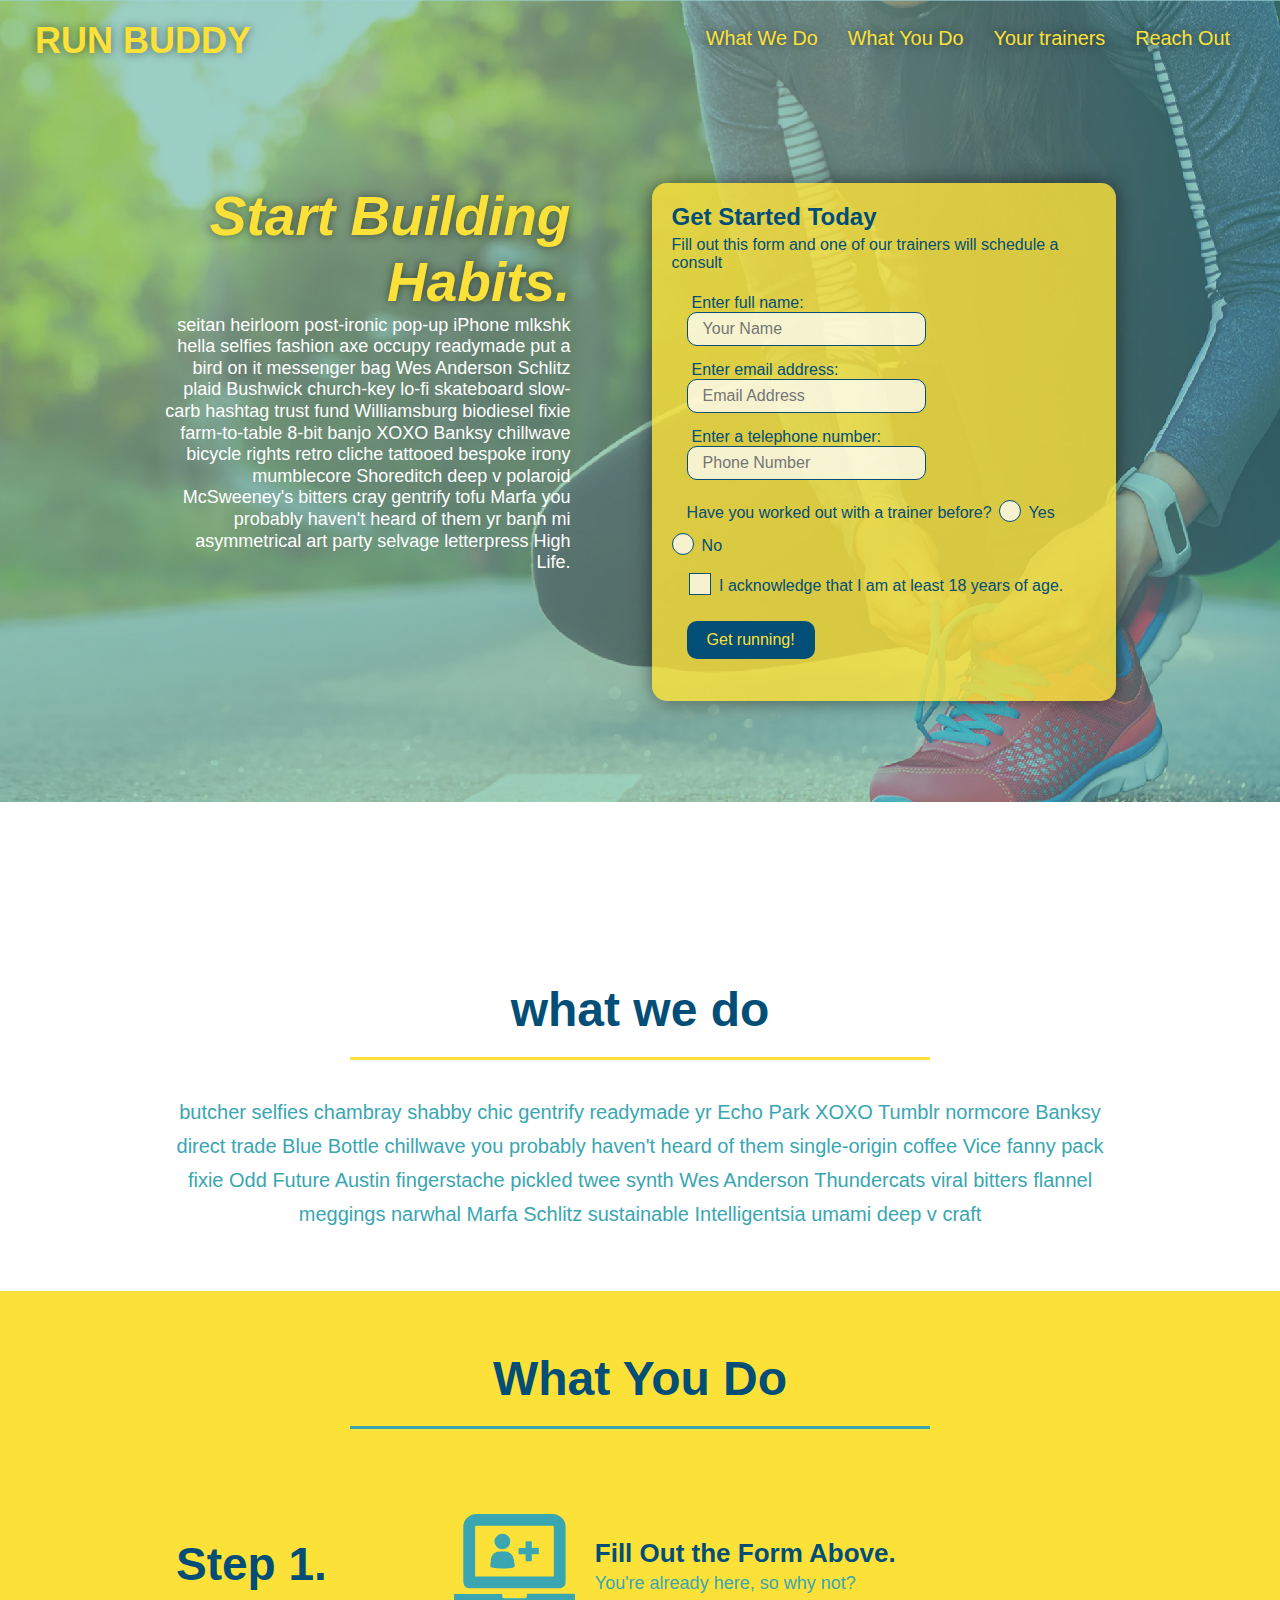
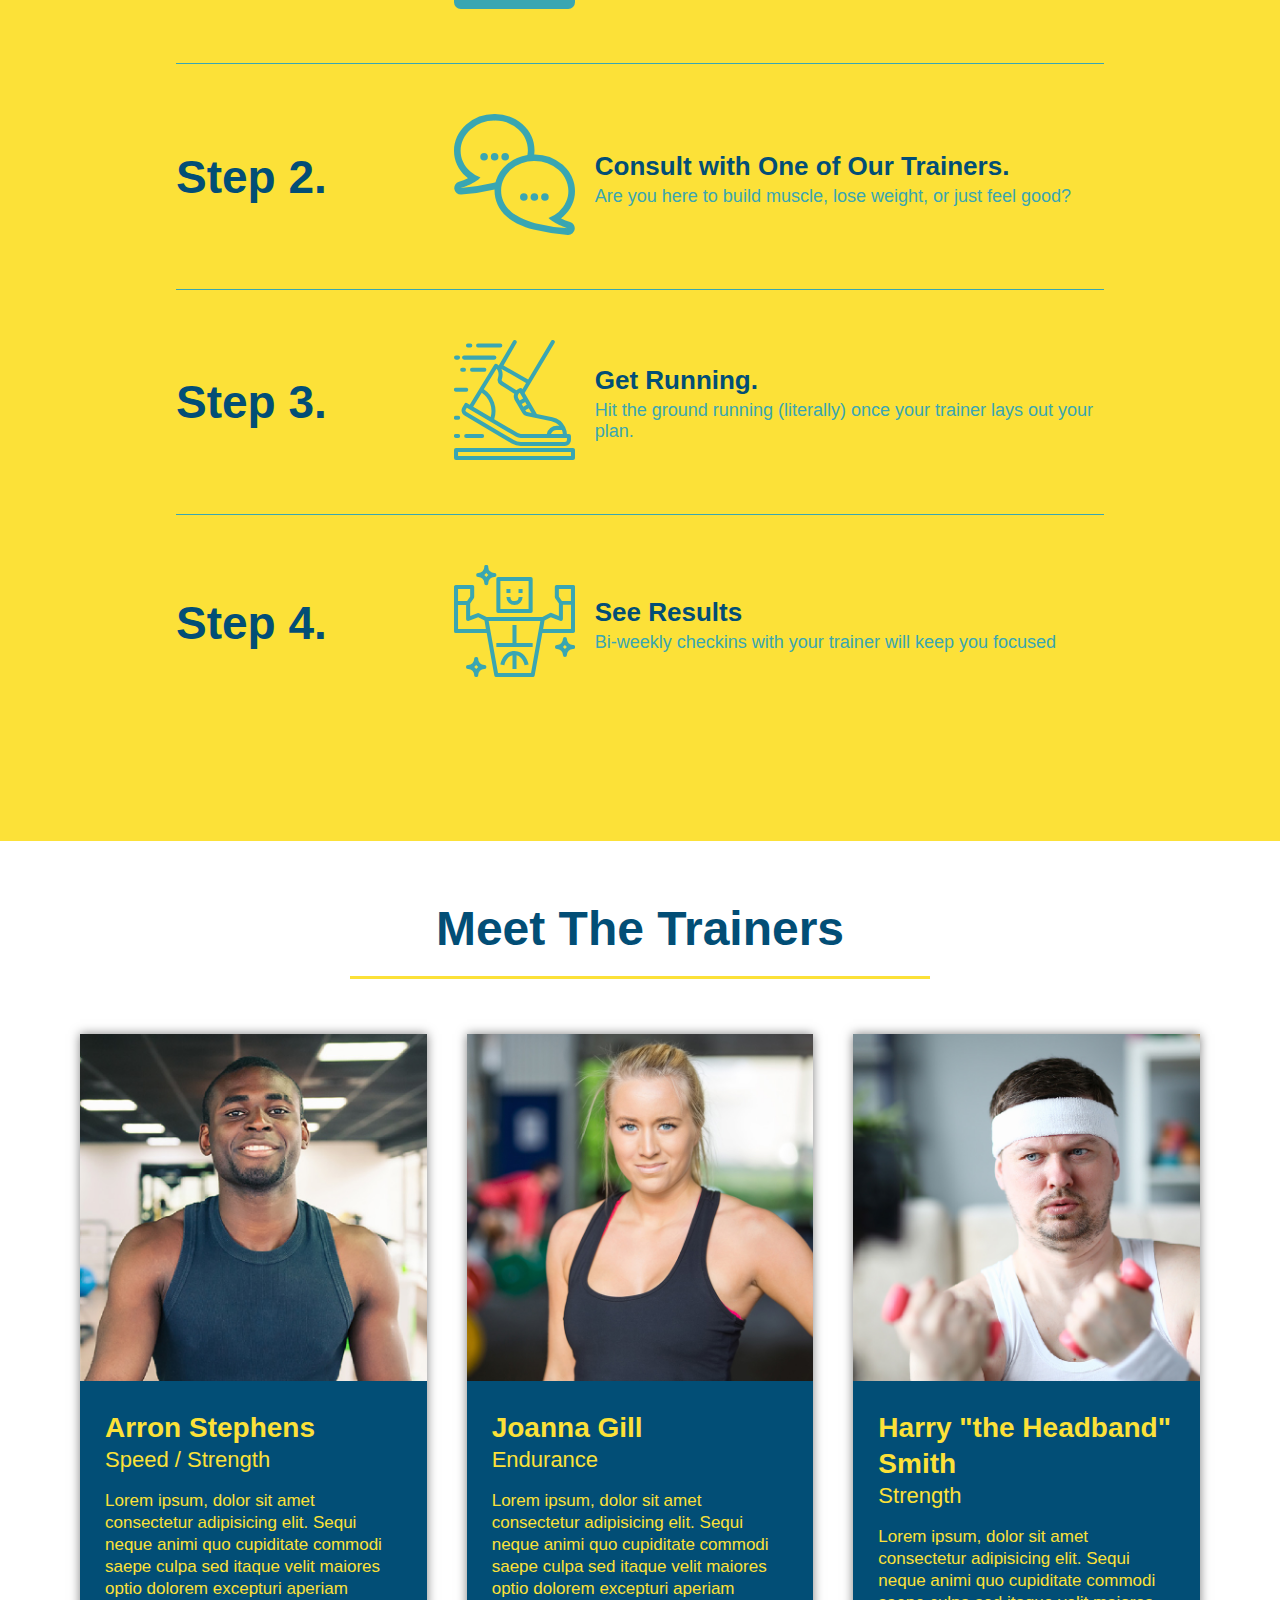
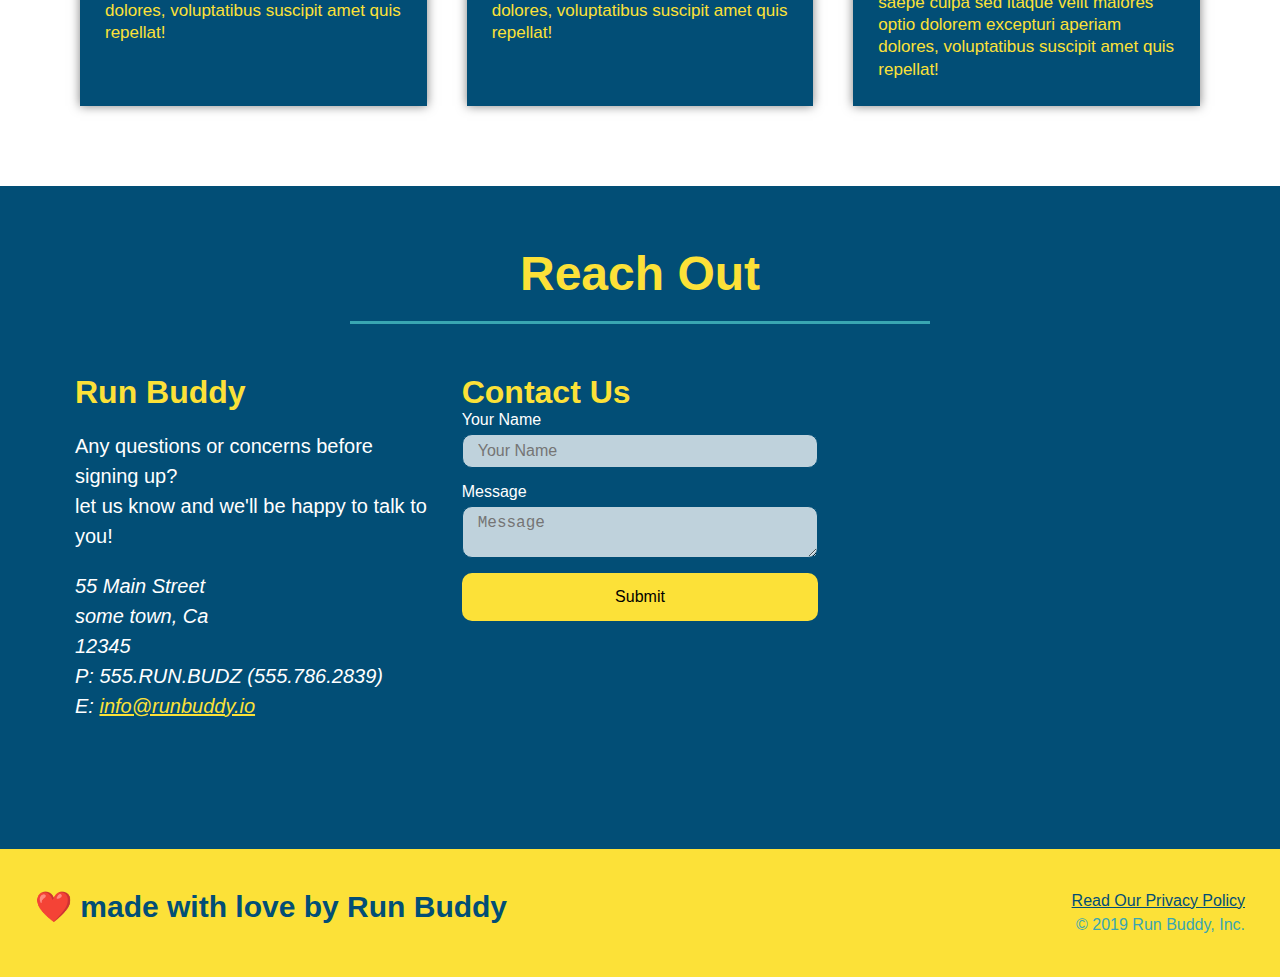
<file: index.html>
<!DOCTYPE html>
<html lang="en">
    <head> 
        <link rel="stylesheet" href="assets/css/style.css" />
        <meta charset="UTF-8" />
        <meta name="viewports" content="width=device-width, initial-scale=1.0" />
        <title>Run Buddy</title>
    </head>
    <body>
        <!-- navigation -->
        <header>
            <h1>
                <a href="index.html">RUN BUDDY</a>
            </h1>
            <nav>
                <!-- Unordered list element -->
                <ul>
                    <!-- List item element-->
                    <li>
                        <!-- Anchor element-->
                        <a href="#what-we-do">What We Do</a>
                    </li>
                    <li>
                        <a href="#what-you-do">What You Do</a>
                    </li>
                    <li>
                        <a href="#your-trainers">Your trainers</a>
                    </li>
                    <li>
                        <a href="#reach-out">Reach Out</a>
                    </li>
                </ul>
            </nav>
        </header>
        <section class="hero">
            <div class="hero-cta">
                <h2>Start Building Habits.</h2>
                <p>
                    seitan heirloom post-ironic pop-up iPhone mlkshk hella selfies fashion axe occupy readymade put a bird on it messenger bag Wes Anderson Schlitz plaid Bushwick church-key lo-fi skateboard slow-carb hashtag trust fund Williamsburg biodiesel fixie farm-to-table 8-bit banjo XOXO Banksy chillwave bicycle rights retro cliche tattooed bespoke irony mumblecore Shoreditch deep v polaroid McSweeney's bitters cray gentrify tofu Marfa you probably haven't heard of them yr banh mi asymmetrical art party selvage letterpress High Life.
                </p>
            </div>
            <div class="hero-form">
                <h3>Get Started Today</h3>
                <p>Fill out this form and one of our trainers will schedule a consult</p>
                <!-- Add form element -->
                <form class="form">
                    <label for="name">Enter full name:</label><br/>
                    <input type="text" placeholder="Your Name" name="name" id="name" /><br/>
                    <label for="email">Enter email address:</label><br/>
                    <input type="email" placeholder="Email Address" name="email" id="email" /><br/>
                    <label for="phone">Enter a telephone number:</label><br/>
                    <input type="tel" placeholder="Phone Number" name="phone" id="phone"/><br/>
                    <p>
                        Have you worked out with a trainer before?
                        <span class="radio-wrapper">
                            <input type="radio" name="trainer-confirm" id="trainer-yes" />
                            <label for="trainer-yes">Yes</label>
                        </span> 
                        <span class="radio-wrapper">
                            <input type="radio" name="trainer-confirm" id="trainer-no" />
                            <label for="trainer-no">No</label>
                        </span>
                    </p>
                    <p>
                        <span class="checkbox-wrapper">
                            <input type="checkbox" name="age-confirm" id="checkbox" />
                            <label for="checkbox" >
                                I acknowledge that I am at least 18 years of age.
                            </label>
                        </span>
                    </p>
                    <button type="submit">
                        Get running!
                    </button>
                </form>
            </div>
        </section>

        <!-- hero/jumbotron -->
        <section>
        </section>

        <!-- "what we do" section-->
        <section id="what-we-do" class="intro">
            <div class="flex-row" >
                <h2 class="section-title primary-border">
                    what we do
                </h2>
            </div>
            <div class="flex-row">
                <p>
                    butcher selfies chambray shabby chic gentrify readymade yr Echo Park XOXO Tumblr normcore Banksy direct trade Blue Bottle chillwave you probably haven't heard of them single-origin coffee Vice fanny pack fixie Odd Future Austin fingerstache pickled twee synth Wes Anderson Thundercats viral bitters flannel meggings narwhal Marfa Schlitz sustainable Intelligentsia umami deep v craft
                </p>
            </div>
        </section>
        <!-- "what you do" section-->
        <section id="what-you-do" class="steps">
            <div class="flex-row">
                <h2 class="section-title secondary-border">
                    What You Do
                </h2>
            </div>
            <div class="step">
                <h3>Step 1.</h3>
                <div class="step-info">
                    <div class="step-img">
                        <img src="./assets/images/01-04-svgs/step-1.svg" alt="">
                    </div>
                    <div class="step-text">
                        <h4>Fill Out the Form Above.</h4>
                        <p>You're already here, so why not?</p>
                    </div>
                </div>
            </div>
            <div class="step">
                <h3>Step 2.</h3>
                <div class="step-info">
                    <div class="step-img">
                        <img src="./assets/images/01-04-svgs/step-2.svg" alt="">
                    </div>
                    <div class="step-text">
                        <h4>Consult with One of Our Trainers.</h4>
                        <p>Are you here to build muscle, lose weight, or just feel good?</p>
                    </div>
                </div>
            </div>
            <div class="step">
                <h3>Step 3.</h3>
                <div class="step-info">
                    <div class="step-img">
                        <img src="assets/images/01-04-svgs/step-3.svg" alt="">
                    </div>
                    <div class="step-text">
                        <h4>Get Running.</h4>
                        <p>Hit the ground running (literally) once your trainer lays out your plan.</p>
                    </div>
                </div>
            </div>
            <div class="step">
                <h3>Step 4.</h3>
                <div class="step-info">
                    <div class="step-img">
                        <img src="assets/images/01-04-svgs/step-4.svg">
                    </div>
                    <div class="step-text">
                        <h4>See Results</h4>
                        <p>Bi-weekly checkins with your trainer will keep you focused</p>
                    </div>
                </div>
            </div>
        </section>

        <!-- "meet the trainer" section-->
        <section id="your-trainers">
            <div class="flex-row">
                <h2 class="section-title primary-border">
                    Meet The Trainers
                </h2>
            </div>
            <div class="trainers">
                <article class="trainer">
                    <img src="./assets/images/01-05-trainers/trainer-1.jpg" alt="Arron Stephens in his workout clothes, ready to pump iron"/>
                    <div class="trainer-bio">
                        <h3 class="trainer-name">Arron Stephens</h3>
                        <h4 class="trainer-role">Speed / Strength</h4>
                        <p>
                            Lorem ipsum, dolor sit amet consectetur adipisicing elit. Sequi neque animi quo cupiditate commodi saepe culpa sed
                            itaque velit maiores optio dolorem excepturi aperiam dolores, voluptatibus suscipit amet quis repellat!
                        </p>
                    </div>
                </article>
                <!-- second trainer bio-->
                <article class="trainer">
                    <img src="./assets/images/01-05-trainers/trainer-2.jpg" alt="Joanna  Gill cooling off after a workout">
                    <div class="trainer-bio">
                        <h3 class="trainer-name">Joanna Gill</h3>
                        <h4 class="trainer-role">Endurance</h4>
                        <p>
                            Lorem ipsum, dolor sit amet consectetur adipisicing elit. Sequi neque animi quo cupiditate commodi saepe culpa sed
                            itaque velit maiores optio dolorem excepturi aperiam dolores, voluptatibus suscipit amet quis repellat!
                        </p>    
                    </div>
                </article>
                <article class="trainer">
                    <img src="./assets/images/01-05-trainers/trainer-3.jpg" alt="Harry Smith wearing a headband and lifting commically small pink weights">
                    <div class="trainer-bio">
                        <h3 class="trainer-name">Harry "the Headband" Smith</h3>
                        <h4 class="trainer-role">Strength</h4>
                        <p>
                            Lorem ipsum, dolor sit amet consectetur adipisicing elit. Sequi neque animi quo cupiditate commodi saepe culpa sed
                            itaque velit maiores optio dolorem excepturi aperiam dolores, voluptatibus suscipit amet quis repellat!
                        </p>
                    </div>
                </article>
            </div>
        </section>

        <!-- "reach out" section-->
        <section id="reach-out" class="contact">
            <div class="flex-row">
                <h2 class="section-title secondary-border">
                    Reach Out
                </h2>
            </div>
            <div class="contact-info">
                <div>
                    <h3>Run Buddy</h3>
                    <p>
                        Any questions or concerns before signing up?
                        <br/>
                        let us know and we'll be happy to talk to you!
                    </p>

                    <address>
                        55 Main Street <br/>
                        some town, Ca <br/>
                        12345 <br/>
                        P: 555.RUN.BUDZ (555.786.2839)<br/>
                        E: <a href="mailto:info@runbuddy.io">info@runbuddy.io</a>
                    </address>
                </div>

                <div class="contact-form">
                    <h3>Contact Us</h3>
                    <form>
                        <label for="contact-name">Your Name</label>
                        <input type="text" id="contact-name" placeholder="Your Name" />
                        
                        <label for="contact-message">Message</label>
                        <textarea id="contact-message" placeholder="Message"></textarea>
    
                        <button type="submit">Submit</button>
                    </form>
                </div>

                <iframe src="https://www.google.com/maps/embed?pb=!1m18!1m12!1m3!1d3147.1079747227936!2d-120.42364418397035!3d37.92790791110593!2m3!1f0!2f0!3f0!3m2!1i1024!2i768!4f13.1!3m3!1m2!1s0x8090c49129b6ac57%3A0xb56c7eb95a2cd8bd!2sMain%20St%2C%20California%2095327!5e0!3m2!1sen!2sus!4v1616426329495!5m2!1sen!2sus" 
                width="400" 
                height="400" 
                style="border:0;"
                allowfullscreen="" 
                loading="lazy">
                </iframe>

            </div>
        </section>

        <!-- footer -->
        <footer>
            <h2>❤️ made with love by Run Buddy</h2>
            <div>
                <a href="privacy-policy.html">Read Our Privacy Policy</a><br />
                &copy; 2019 Run Buddy, Inc.
              </div>
        </footer>
    </body>
</html>
</file>
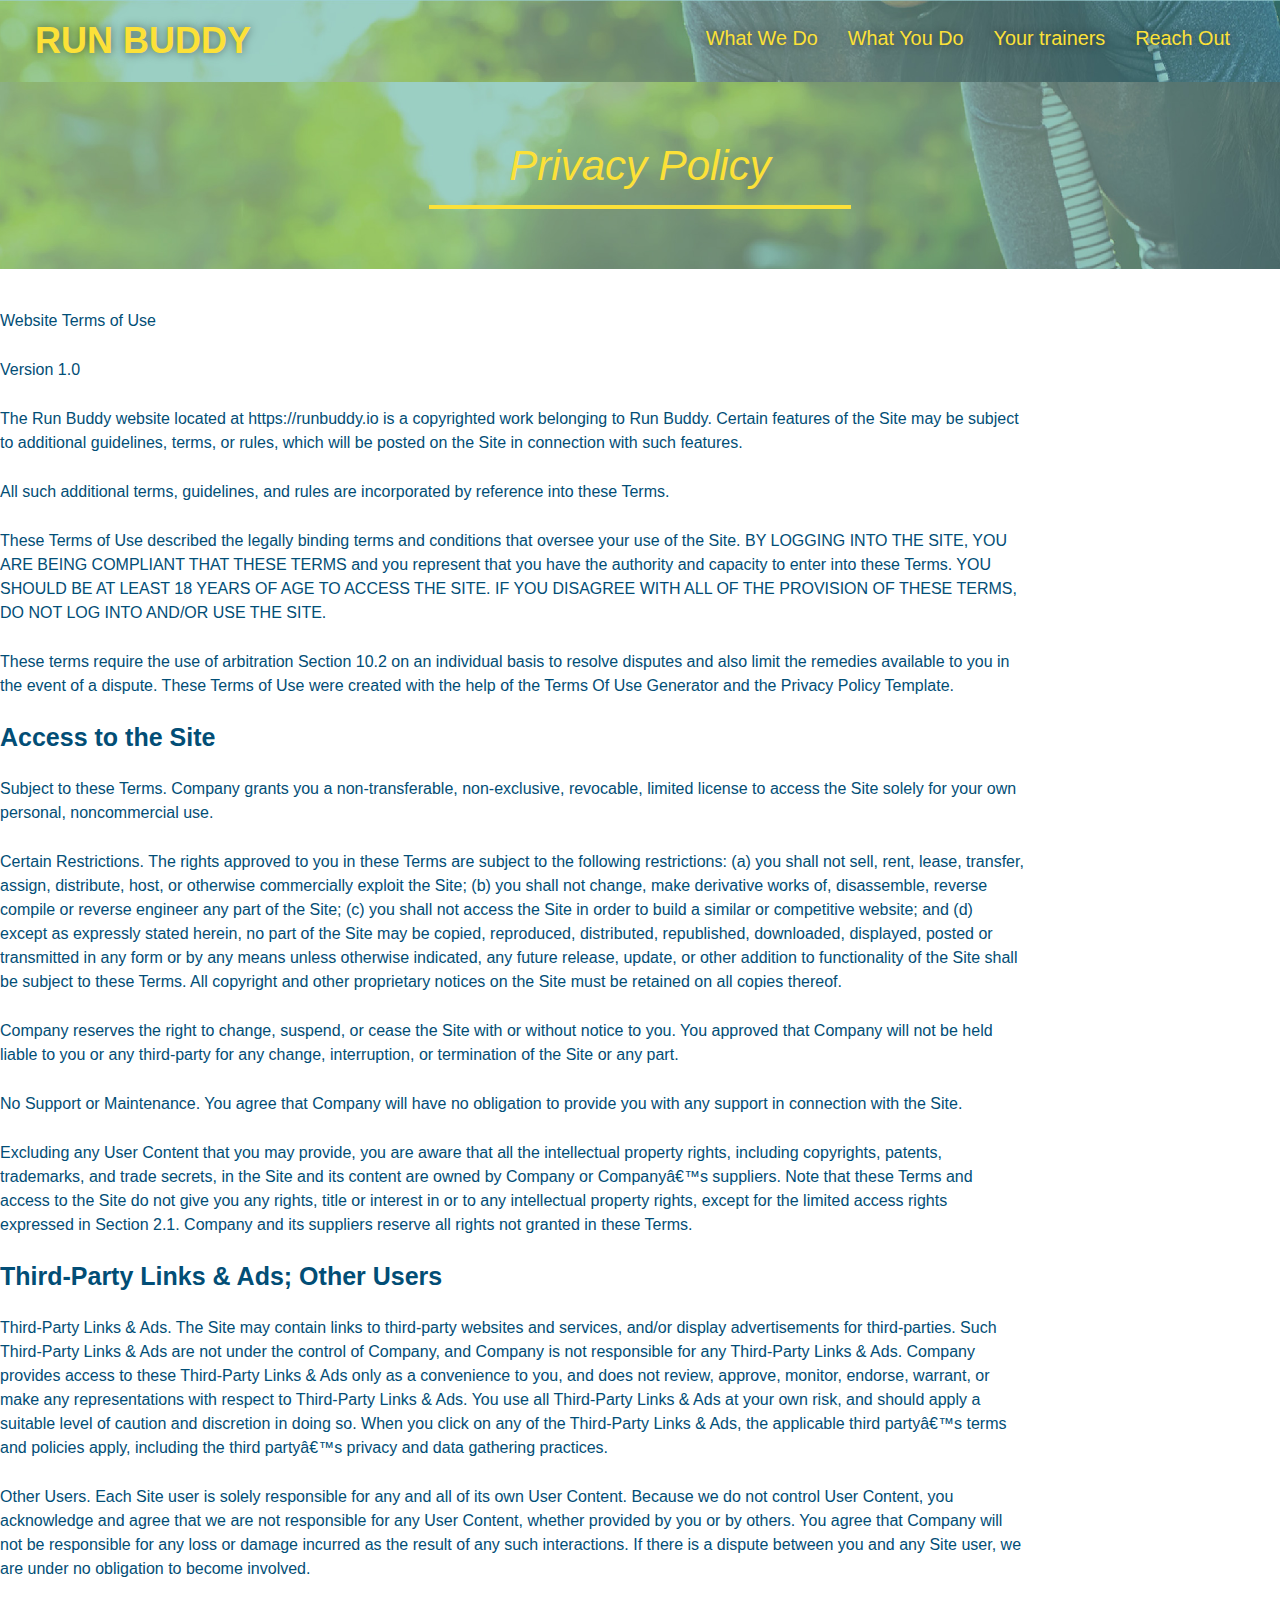
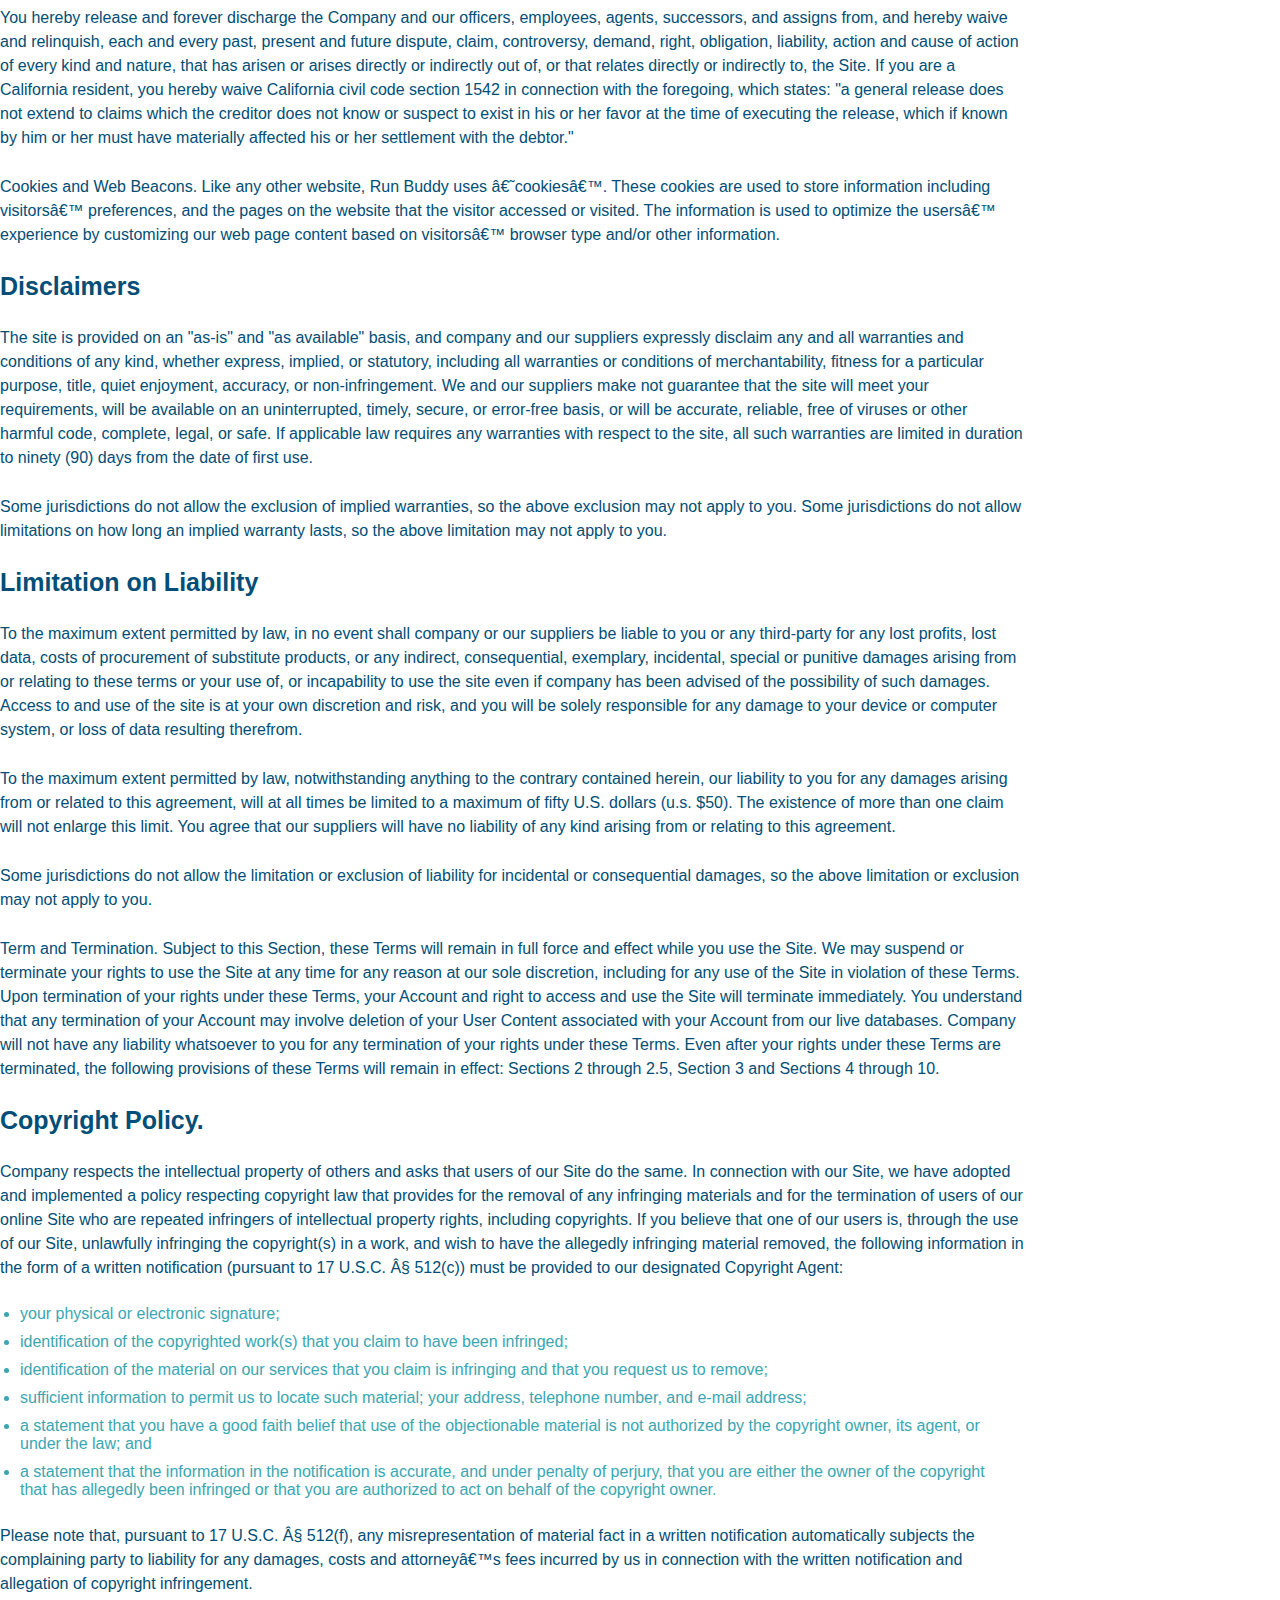
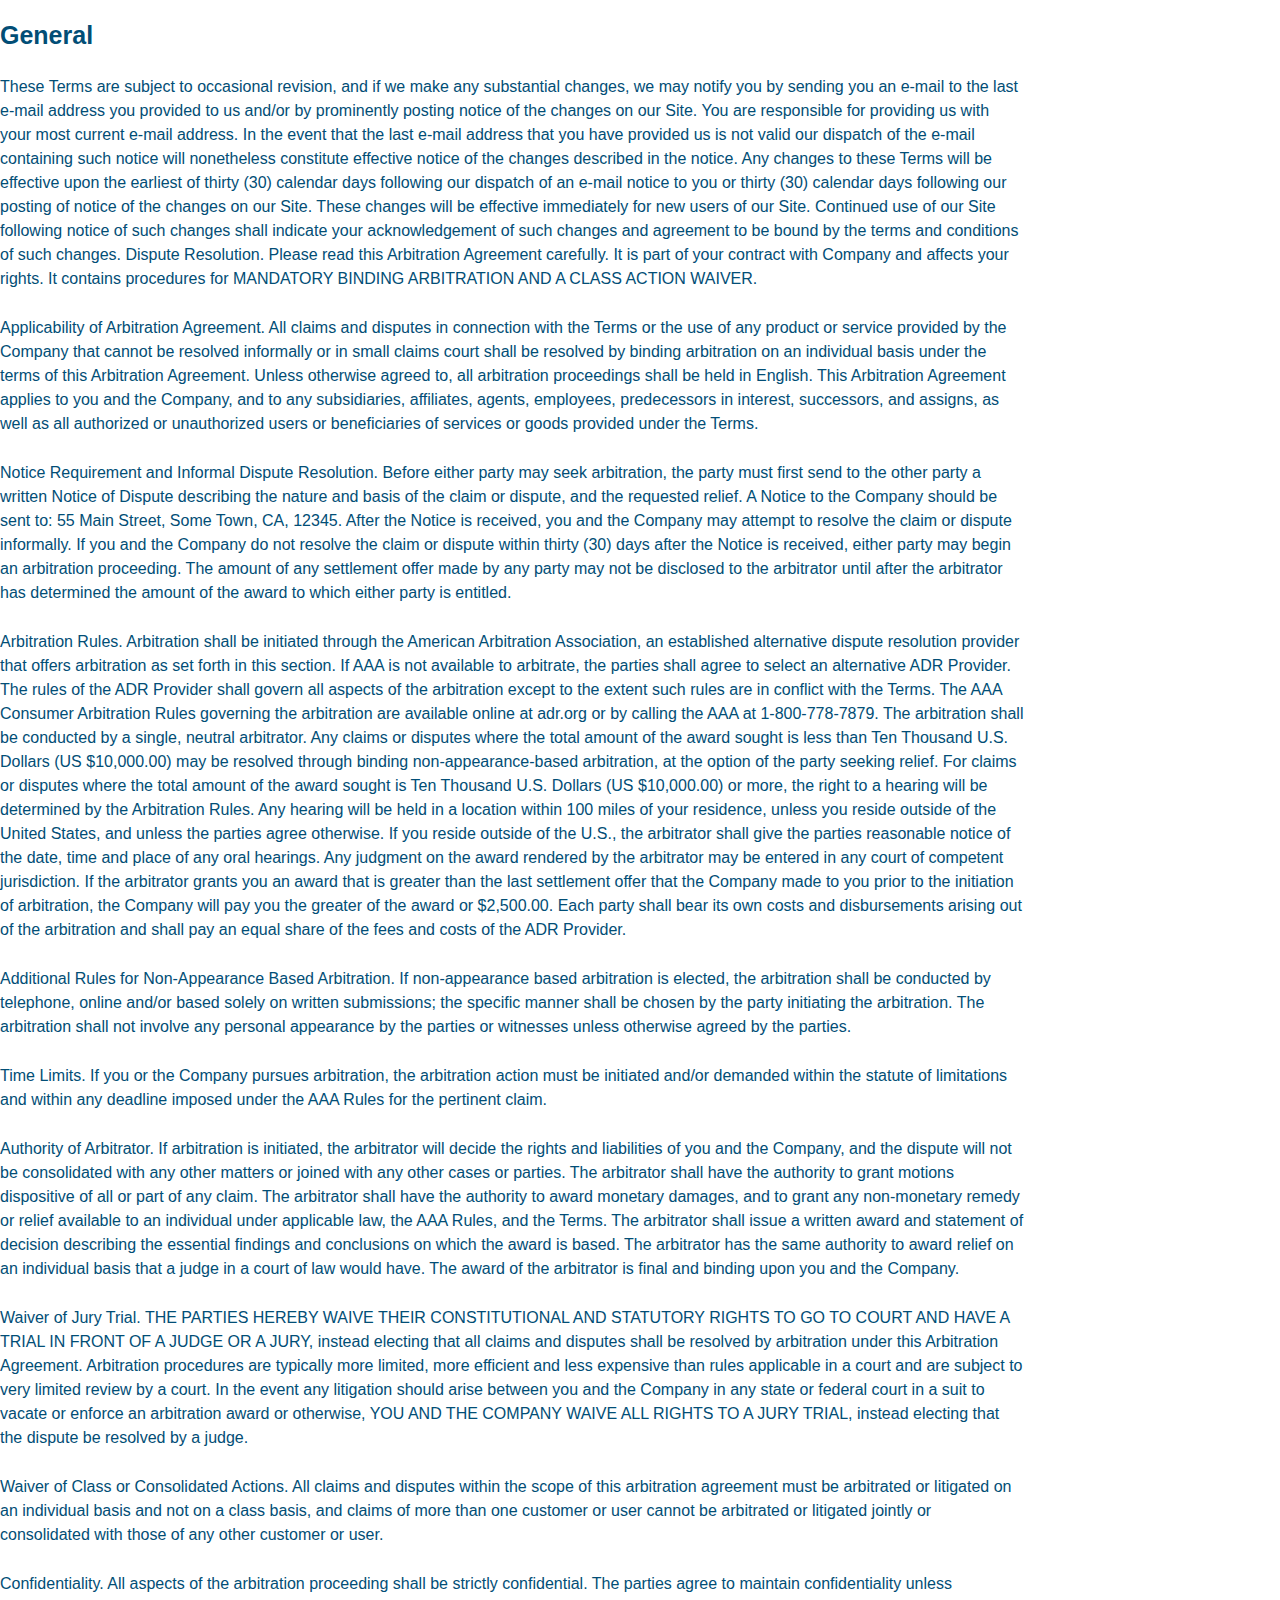
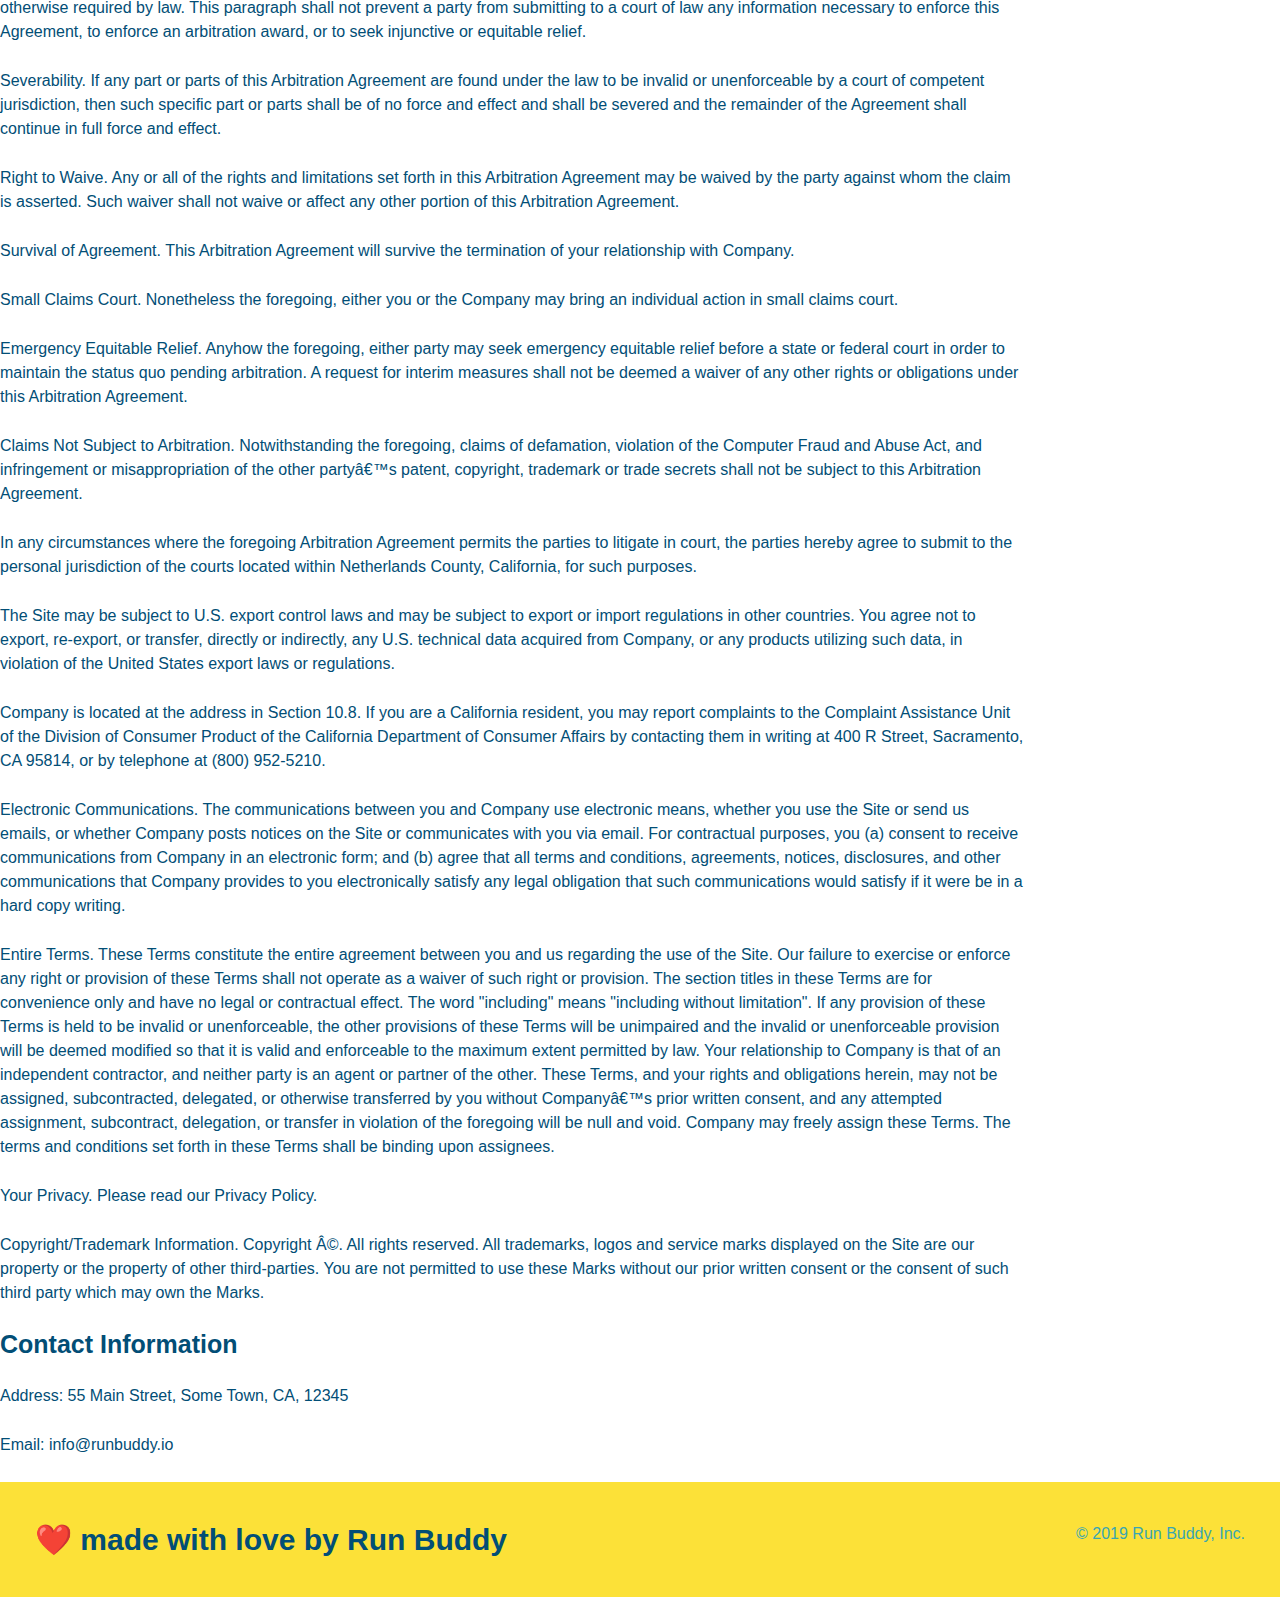
<file: privacy-policy.html>
<!DOCTYPE html>
<html lang="en">
    <head>
      <link rel="stylesheet" href="assets/css/style.css" />
      <link rel="stylesheet" href="assets/css/secondary-style.css"/>
      <meta charset="UTF-8"/>
      <meta name="viewports" content="width=device-width, initial-scale=1.0" />
      <title>Privacy Policy - Run Buddy</title>     
    </head>
    <body>
        <header>
            <h1>
                <a href="index.html">RUN BUDDY</a>
            </h1>
            <nav>
                <!-- Unordered list element -->
                <ul>
                    <!-- List item element-->
                    <li>
                        <!-- Anchor element-->
                        <a href="./index.html#what-we-do">What We Do</a>
                    </li>
                    <li>
                        <a href="./index.html#what-you-do">What You Do</a>
                    </li>
                    <li>
                        <a href="./index.html#your-trainers">Your trainers</a>
                    </li>
                    <li>
                        <a href="./index.html#reach-out">Reach Out</a>
                    </li>
                </ul>
            </nav>
        </header>
        <section class="hero">
            <h2 class="page-title">
                Privacy Policy
            </h2>            
        </section>
        <article class="secondary-content">
            <p>
                Website Terms of Use
              </p>
        
              <p>
                Version 1.0
              </p>
        
              <p>
                The Run Buddy website located at https://runbuddy.io is a copyrighted work belonging to Run Buddy. Certain
                features of the Site may be subject to additional guidelines, terms, or rules, which will be posted on the Site
                in connection with such features.
              </p>
        
              <p>
                All such additional terms, guidelines, and rules are incorporated by reference into these Terms.
              </p>
        
              <p>
                These Terms of Use described the legally binding terms and conditions that oversee your use of the Site. BY
                LOGGING INTO THE SITE, YOU ARE BEING COMPLIANT THAT THESE TERMS and you represent that you have the authority
                and capacity to enter into these Terms. YOU SHOULD BE AT LEAST 18 YEARS OF AGE TO ACCESS THE SITE. IF YOU
                DISAGREE WITH ALL OF THE PROVISION OF THESE TERMS, DO NOT LOG INTO AND/OR USE THE SITE.
              </p>
        
              <p>
                These terms require the use of arbitration Section 10.2 on an individual basis to resolve disputes and also
                limit the remedies available to you in the event of a dispute. These Terms of Use were created with the help of
                the Terms Of Use Generator and the Privacy Policy Template.
              </p>
        
              <h3>
                Access to the Site
              </h3>
        
              <p>
                Subject to these Terms. Company grants you a non-transferable, non-exclusive, revocable, limited license to
                access the Site solely for your own personal, noncommercial use.
              </p>
        
              <p>
                Certain Restrictions. The rights approved to you in these Terms are subject to the following restrictions: (a)
                you shall not sell, rent, lease, transfer, assign, distribute, host, or otherwise commercially exploit the Site;
                (b) you shall not change, make derivative works of, disassemble, reverse compile or reverse engineer any part of
                the Site; (c) you shall not access the Site in order to build a similar or competitive website; and (d) except
                as expressly stated herein, no part of the Site may be copied, reproduced, distributed, republished, downloaded,
                displayed, posted or transmitted in any form or by any means unless otherwise indicated, any future release,
                update, or other addition to functionality of the Site shall be subject to these Terms. All copyright and other
                proprietary notices on the Site must be retained on all copies thereof.
              </p>
        
              <p>
                Company reserves the right to change, suspend, or cease the Site with or without notice to you. You approved
                that Company will not be held liable to you or any third-party for any change, interruption, or termination of
                the Site or any part.
              </p>
        
              <p>
                No Support or Maintenance. You agree that Company will have no obligation to provide you with any support in
                connection with the Site.
              </p>
        
              <p>
                Excluding any User Content that you may provide, you are aware that all the intellectual property rights,
                including copyrights, patents, trademarks, and trade secrets, in the Site and its content are owned by Company
                or Companyâ€™s suppliers. Note that these Terms and access to the Site do not give you any rights, title or
                interest in or to any intellectual property rights, except for the limited access rights expressed in Section
                2.1. Company and its suppliers reserve all rights not granted in these Terms.
              </p>
        
              <h3>
                Third-Party Links & Ads; Other Users
              </h3>
        
              <p>
                Third-Party Links & Ads. The Site may contain links to third-party websites and services, and/or display
                advertisements for third-parties. Such Third-Party Links & Ads are not under the control of Company, and Company
                is not responsible for any Third-Party Links & Ads. Company provides access to these Third-Party Links & Ads
                only as a convenience to you, and does not review, approve, monitor, endorse, warrant, or make any
                representations with respect to Third-Party Links & Ads. You use all Third-Party Links & Ads at your own risk,
                and should apply a suitable level of caution and discretion in doing so. When you click on any of the
                Third-Party Links & Ads, the applicable third partyâ€™s terms and policies apply, including the third partyâ€™s
                privacy and data gathering practices.
              </p>
        
              <p>
                Other Users. Each Site user is solely responsible for any and all of its own User Content. Because we do not
                control User Content, you acknowledge and agree that we are not responsible for any User Content, whether
                provided by you or by others. You agree that Company will not be responsible for any loss or damage incurred as
                the result of any such interactions. If there is a dispute between you and any Site user, we are under no
                obligation to become involved.
              </p>
        
              <p>
                You hereby release and forever discharge the Company and our officers, employees, agents, successors, and
                assigns from, and hereby waive and relinquish, each and every past, present and future dispute, claim,
                controversy, demand, right, obligation, liability, action and cause of action of every kind and nature, that has
                arisen or arises directly or indirectly out of, or that relates directly or indirectly to, the Site. If you are
                a California resident, you hereby waive California civil code section 1542 in connection with the foregoing,
                which states: "a general release does not extend to claims which the creditor does not know or suspect to exist
                in his or her favor at the time of executing the release, which if known by him or her must have materially
                affected his or her settlement with the debtor."
              </p>
        
              <p>
                Cookies and Web Beacons. Like any other website, Run Buddy uses â€˜cookiesâ€™. These cookies are used to store
                information including visitorsâ€™ preferences, and the pages on the website that the visitor accessed or visited.
                The information is used to optimize the usersâ€™ experience by customizing our web page content based on visitorsâ€™
                browser type and/or other information.
              </p>
        
              <h3>
                Disclaimers
              </h3>
        
              <p>
                The site is provided on an "as-is" and "as available" basis, and company and our suppliers expressly disclaim
                any and all warranties and conditions of any kind, whether express, implied, or statutory, including all
                warranties or conditions of merchantability, fitness for a particular purpose, title, quiet enjoyment, accuracy,
                or non-infringement. We and our suppliers make not guarantee that the site will meet your requirements, will be
                available on an uninterrupted, timely, secure, or error-free basis, or will be accurate, reliable, free of
                viruses or other harmful code, complete, legal, or safe. If applicable law requires any warranties with respect
                to the site, all such warranties are limited in duration to ninety (90) days from the date of first use.
              </p>
        
              <p>
                Some jurisdictions do not allow the exclusion of implied warranties, so the above exclusion may not apply to
                you. Some jurisdictions do not allow limitations on how long an implied warranty lasts, so the above limitation
                may not apply to you.
              </p>
        
              <h3>
                Limitation on Liability
              </h3>
        
              <p>
                To the maximum extent permitted by law, in no event shall company or our suppliers be liable to you or any
                third-party for any lost profits, lost data, costs of procurement of substitute products, or any indirect,
                consequential, exemplary, incidental, special or punitive damages arising from or relating to these terms or
                your use of, or incapability to use the site even if company has been advised of the possibility of such
                damages. Access to and use of the site is at your own discretion and risk, and you will be solely responsible
                for any damage to your device or computer system, or loss of data resulting therefrom.
              </p>
        
              <p>
                To the maximum extent permitted by law, notwithstanding anything to the contrary contained herein, our liability
                to you for any damages arising from or related to this agreement, will at all times be limited to a maximum of
                fifty U.S. dollars (u.s. $50). The existence of more than one claim will not enlarge this limit. You agree that
                our suppliers will have no liability of any kind arising from or relating to this agreement.
              </p>
        
              <p>
                Some jurisdictions do not allow the limitation or exclusion of liability for incidental or consequential
                damages, so the above limitation or exclusion may not apply to you.
              </p>
        
              <p>
                Term and Termination. Subject to this Section, these Terms will remain in full force and effect while you use
                the Site. We may suspend or terminate your rights to use the Site at any time for any reason at our sole
                discretion, including for any use of the Site in violation of these Terms. Upon termination of your rights under
                these Terms, your Account and right to access and use the Site will terminate immediately. You understand that
                any termination of your Account may involve deletion of your User Content associated with your Account from our
                live databases. Company will not have any liability whatsoever to you for any termination of your rights under
                these Terms. Even after your rights under these Terms are terminated, the following provisions of these Terms
                will remain in effect: Sections 2 through 2.5, Section 3 and Sections 4 through 10.
              </p>
        
              <h3>
                Copyright Policy.
              </h3>
        
              <p>
                Company respects the intellectual property of others and asks that users of our Site do the same. In connection
                with our Site, we have adopted and implemented a policy respecting copyright law that provides for the removal
                of any infringing materials and for the termination of users of our online Site who are repeated infringers of
                intellectual property rights, including copyrights. If you believe that one of our users is, through the use of
                our Site, unlawfully infringing the copyright(s) in a work, and wish to have the allegedly infringing material
                removed, the following information in the form of a written notification (pursuant to 17 U.S.C. Â§ 512(c)) must
                be provided to our designated Copyright Agent:
              </p>
        
              <ul>
                <li>
                  your physical or electronic signature;
                </li>
                <li>
                  identification of the copyrighted work(s) that you claim to have been infringed;
                </li>
                <li>
                  identification of the material on our services that you claim is infringing and that you request us to remove;
                </li>
                <li>
                  sufficient information to permit us to locate such material; your address, telephone number, and e-mail
                  address;
                </li>
                <li>
                  a statement that you have a good faith belief that use of the objectionable material is not authorized by the
                  copyright owner, its agent, or under the law; and
                </li>
                <li>
                  a statement that the information in the notification is accurate, and under penalty of perjury, that you are
                  either the owner of the copyright that has allegedly been infringed or that you are authorized to act on
                  behalf of the copyright owner.
                </li>
              </ul>
        
              <p>
                Please note that, pursuant to 17 U.S.C. Â§ 512(f), any misrepresentation of material fact in a written
                notification automatically subjects the complaining party to liability for any damages, costs and attorneyâ€™s
                fees incurred by us in connection with the written notification and allegation of copyright infringement.
              </p>
        
              <h3>
                General
              </h3>
        
              <p>
                These Terms are subject to occasional revision, and if we make any substantial changes, we may notify you by
                sending you an e-mail to the last e-mail address you provided to us and/or by prominently posting notice of the
                changes on our Site. You are responsible for providing us with your most current e-mail address. In the event
                that the last e-mail address that you have provided us is not valid our dispatch of the e-mail containing such
                notice will nonetheless constitute effective notice of the changes described in the notice. Any changes to these
                Terms will be effective upon the earliest of thirty (30) calendar days following our dispatch of an e-mail
                notice to you or thirty (30) calendar days following our posting of notice of the changes on our Site. These
                changes will be effective immediately for new users of our Site. Continued use of our Site following notice of
                such changes shall indicate your acknowledgement of such changes and agreement to be bound by the terms and
                conditions of such changes. Dispute Resolution. Please read this Arbitration Agreement carefully. It is part of
                your contract with Company and affects your rights. It contains procedures for MANDATORY BINDING ARBITRATION AND
                A CLASS ACTION WAIVER.
              </p>
        
              <p>
                Applicability of Arbitration Agreement. All claims and disputes in connection with the Terms or the use of any
                product or service provided by the Company that cannot be resolved informally or in small claims court shall be
                resolved by binding arbitration on an individual basis under the terms of this Arbitration Agreement. Unless
                otherwise agreed to, all arbitration proceedings shall be held in English. This Arbitration Agreement applies to
                you and the Company, and to any subsidiaries, affiliates, agents, employees, predecessors in interest,
                successors, and assigns, as well as all authorized or unauthorized users or beneficiaries of services or goods
                provided under the Terms.
              </p>
        
              <p>
                Notice Requirement and Informal Dispute Resolution. Before either party may seek arbitration, the party must
                first send to the other party a written Notice of Dispute describing the nature and basis of the claim or
                dispute, and the requested relief. A Notice to the Company should be sent to: 55 Main Street, Some Town, CA,
                12345. After the Notice is received, you and the Company may attempt to resolve the claim or dispute informally.
                If you and the Company do not resolve the claim or dispute within thirty (30) days after the Notice is received,
                either party may begin an arbitration proceeding. The amount of any settlement offer made by any party may not
                be disclosed to the arbitrator until after the arbitrator has determined the amount of the award to which either
                party is entitled.
              </p>
        
              <p>
                Arbitration Rules. Arbitration shall be initiated through the American Arbitration Association, an established
                alternative dispute resolution provider that offers arbitration as set forth in this section. If AAA is not
                available to arbitrate, the parties shall agree to select an alternative ADR Provider. The rules of the ADR
                Provider shall govern all aspects of the arbitration except to the extent such rules are in conflict with the
                Terms. The AAA Consumer Arbitration Rules governing the arbitration are available online at adr.org or by
                calling the AAA at 1-800-778-7879. The arbitration shall be conducted by a single, neutral arbitrator. Any
                claims or disputes where the total amount of the award sought is less than Ten Thousand U.S. Dollars (US
                $10,000.00) may be resolved through binding non-appearance-based arbitration, at the option of the party seeking
                relief. For claims or disputes where the total amount of the award sought is Ten Thousand U.S. Dollars (US
                $10,000.00) or more, the right to a hearing will be determined by the Arbitration Rules. Any hearing will be
                held in a location within 100 miles of your residence, unless you reside outside of the United States, and
                unless the parties agree otherwise. If you reside outside of the U.S., the arbitrator shall give the parties
                reasonable notice of the date, time and place of any oral hearings. Any judgment on the award rendered by the
                arbitrator may be entered in any court of competent jurisdiction. If the arbitrator grants you an award that is
                greater than the last settlement offer that the Company made to you prior to the initiation of arbitration, the
                Company will pay you the greater of the award or $2,500.00. Each party shall bear its own costs and
                disbursements arising out of the arbitration and shall pay an equal share of the fees and costs of the ADR
                Provider.
              </p>
        
              <p>
                Additional Rules for Non-Appearance Based Arbitration. If non-appearance based arbitration is elected, the
                arbitration shall be conducted by telephone, online and/or based solely on written submissions; the specific
                manner shall be chosen by the party initiating the arbitration. The arbitration shall not involve any personal
                appearance by the parties or witnesses unless otherwise agreed by the parties.
              </p>
        
              <p>
                Time Limits. If you or the Company pursues arbitration, the arbitration action must be initiated and/or demanded
                within the statute of limitations and within any deadline imposed under the AAA Rules for the pertinent claim.
              </p>
        
              <p>
                Authority of Arbitrator. If arbitration is initiated, the arbitrator will decide the rights and liabilities of
                you and the Company, and the dispute will not be consolidated with any other matters or joined with any other
                cases or parties. The arbitrator shall have the authority to grant motions dispositive of all or part of any
                claim. The arbitrator shall have the authority to award monetary damages, and to grant any non-monetary remedy
                or relief available to an individual under applicable law, the AAA Rules, and the Terms. The arbitrator shall
                issue a written award and statement of decision describing the essential findings and conclusions on which the
                award is based. The arbitrator has the same authority to award relief on an individual basis that a judge in a
                court of law would have. The award of the arbitrator is final and binding upon you and the Company.
              </p>
        
              <p>
                Waiver of Jury Trial. THE PARTIES HEREBY WAIVE THEIR CONSTITUTIONAL AND STATUTORY RIGHTS TO GO TO COURT AND HAVE
                A TRIAL IN FRONT OF A JUDGE OR A JURY, instead electing that all claims and disputes shall be resolved by
                arbitration under this Arbitration Agreement. Arbitration procedures are typically more limited, more efficient
                and less expensive than rules applicable in a court and are subject to very limited review by a court. In the
                event any litigation should arise between you and the Company in any state or federal court in a suit to vacate
                or enforce an arbitration award or otherwise, YOU AND THE COMPANY WAIVE ALL RIGHTS TO A JURY TRIAL, instead
                electing that the dispute be resolved by a judge.
              </p>
        
              <p>
                Waiver of Class or Consolidated Actions. All claims and disputes within the scope of this arbitration agreement
                must be arbitrated or litigated on an individual basis and not on a class basis, and claims of more than one
                customer or user cannot be arbitrated or litigated jointly or consolidated with those of any other customer or
                user.
              </p>
        
              <p>
                Confidentiality. All aspects of the arbitration proceeding shall be strictly confidential. The parties agree to
                maintain confidentiality unless otherwise required by law. This paragraph shall not prevent a party from
                submitting to a court of law any information necessary to enforce this Agreement, to enforce an arbitration
                award, or to seek injunctive or equitable relief.
              </p>
        
              <p>
                Severability. If any part or parts of this Arbitration Agreement are found under the law to be invalid or
                unenforceable by a court of competent jurisdiction, then such specific part or parts shall be of no force and
                effect and shall be severed and the remainder of the Agreement shall continue in full force and effect.
              </p>
        
              <p>
                Right to Waive. Any or all of the rights and limitations set forth in this Arbitration Agreement may be waived
                by the party against whom the claim is asserted. Such waiver shall not waive or affect any other portion of this
                Arbitration Agreement.
              </p>
        
              <p>
                Survival of Agreement. This Arbitration Agreement will survive the termination of your relationship with
                Company.
              </p>
        
              <p>
                Small Claims Court. Nonetheless the foregoing, either you or the Company may bring an individual action in small
                claims court.
              </p>
        
              <p>
                Emergency Equitable Relief. Anyhow the foregoing, either party may seek emergency equitable relief before a
                state or federal court in order to maintain the status quo pending arbitration. A request for interim measures
                shall not be deemed a waiver of any other rights or obligations under this Arbitration Agreement.
              </p>
        
              <p>
                Claims Not Subject to Arbitration. Notwithstanding the foregoing, claims of defamation, violation of the
                Computer Fraud and Abuse Act, and infringement or misappropriation of the other partyâ€™s patent, copyright,
                trademark or trade secrets shall not be subject to this Arbitration Agreement.
              </p>
        
              <p>
                In any circumstances where the foregoing Arbitration Agreement permits the parties to litigate in court, the
                parties hereby agree to submit to the personal jurisdiction of the courts located within Netherlands County,
                California, for such purposes.
              </p>
        
              <p>
                The Site may be subject to U.S. export control laws and may be subject to export or import regulations in other
                countries. You agree not to export, re-export, or transfer, directly or indirectly, any U.S. technical data
                acquired from Company, or any products utilizing such data, in violation of the United States export laws or
                regulations.
              </p>
        
              <p>
                Company is located at the address in Section 10.8. If you are a California resident, you may report complaints
                to the Complaint Assistance Unit of the Division of Consumer Product of the California Department of Consumer
                Affairs by contacting them in writing at 400 R Street, Sacramento, CA 95814, or by telephone at (800) 952-5210.
              </p>
        
              <p>
                Electronic Communications. The communications between you and Company use electronic means, whether you use the
                Site or send us emails, or whether Company posts notices on the Site or communicates with you via email. For
                contractual purposes, you (a) consent to receive communications from Company in an electronic form; and (b)
                agree that all terms and conditions, agreements, notices, disclosures, and other communications that Company
                provides to you electronically satisfy any legal obligation that such communications would satisfy if it were be
                in a hard copy writing.
              </p>
        
              <p>
                Entire Terms. These Terms constitute the entire agreement between you and us regarding the use of the Site. Our
                failure to exercise or enforce any right or provision of these Terms shall not operate as a waiver of such right
                or provision. The section titles in these Terms are for convenience only and have no legal or contractual
                effect. The word "including" means "including without limitation". If any provision of these Terms is held to be
                invalid or unenforceable, the other provisions of these Terms will be unimpaired and the invalid or
                unenforceable provision will be deemed modified so that it is valid and enforceable to the maximum extent
                permitted by law. Your relationship to Company is that of an independent contractor, and neither party is an
                agent or partner of the other. These Terms, and your rights and obligations herein, may not be assigned,
                subcontracted, delegated, or otherwise transferred by you without Companyâ€™s prior written consent, and any
                attempted assignment, subcontract, delegation, or transfer in violation of the foregoing will be null and void.
                Company may freely assign these Terms. The terms and conditions set forth in these Terms shall be binding upon
                assignees.
              </p>
        
              <p>
                Your Privacy. Please read our Privacy Policy.
              </p>
        
              <p>
                Copyright/Trademark Information. Copyright Â©. All rights reserved. All trademarks, logos and service marks
                displayed on the Site are our property or the property of other third-parties. You are not permitted to use
                these Marks without our prior written consent or the consent of such third party which may own the Marks.
              </p>
        
              <h3>
                Contact Information
              </h3>
        
              <p>
                Address: 55 Main Street, Some Town, CA, 12345
              </p>
        
              <p>
                Email: info@runbuddy.io
              </p> 
        </article>
        <footer>
            <h2>❤️ made with love by Run Buddy</h2>
            <div>
                &copy; 2019 Run Buddy, Inc.
              </div>
        </footer>
    </body>
</html>
</file>
<file: assets/css/style.css>
:root{
    --primary-color: #fce138;
    --secondary-color: #024e76;
    --tertiary-color: #39a6b2;
}
body {
    /* more on this crazy alphanumerical value in a minute! */
    color: #39a6b2;
    font-family: Helvetica, Arial, sans-serif;
}
/* apply styles to <header> */
header {
    position: -webkit-sticky;
    position: sticky;
    top: 0;
    display: flex;
    justify-content: space-between;
    flex-wrap: wrap;
    padding: 20px 35px;
    background-image: url("../images/hero-bg.jpg");
    background-size: cover;
    background-position: center;
    background-attachment: fixed;
    background-position: 80%;
    z-index: 9999;
}
header h1 {
    font-weight: bold;
    font-size: 36px;
    color: var(--primary-color);
    margin: 0;
    text-shadow: 0 0 10px rgba(0,0,0, 0.5);
}
header a {
    text-decoration: none;
    color: var(--primary-color);
}
header nav {
    margin: 7px 0;
}
header nav ul{
    display: flex;
    flex-wrap: wrap;
    justify-content: space-between;
    align-items: center;
    list-style: none;
}
header nav ul li a {
    margin: 10px 15px;
    font-weight: lighter;
    font-size: 1.55vw;
    text-shadow: 0 0 10px rgba(0,0,0, 0.5);
}
header nav ul li a:hover{
    background: var(--primary-color);
    color: var(--secondary-color);
    border-radius: 10px;
    text-shadow: none;
    padding: 7px;
    box-shadow: 0 0 10px rgba(0,0,0, 0.5);
}
/*Hero Style Start*/
.hero {
    display:flex;
    justify-content: center;
    flex-wrap: wrap;
    align-items: flex-start;
    background-image: url("../images/hero-bg.jpg");
    background-size: cover;
    background-position: center;
    background-attachment: fixed;
    background-position: 80%;
    /*Hero Style End*/
}
.hero-form{
    background-color :RGBA(252, 225, 56, .8);
    padding: 20px;
    color: var(--secondary-color);
    border: solid 3px var(--secondary-color)6;
    width: 40%;
    margin:3.5%;
    box-shadow: 0 0 19px rgba(0, 0, 0, .5);
    border-radius: 15px;
}
.hero-form h3{
    font-size: x-large;
    margin: 0;
}
.hero-form p{
    margin: 5px 0 15px 0;
}
.hero-cta {
    width:35%;
    text-align: right;
    margin:3.5%;
    color: white;
    font-size: 18px;
    line-height: 1.2;
}
.hero-cta h2{
    color:var(--primary-color);
    font-family: Arial, Helvetica, sans-serif;
    font-style: italic;
    font-size: 55px;
    text-shadow: 0 0 10px rgba(0,0,0, 0.5);
}
footer {
    display: flex;
    justify-content: space-between;
    flex-wrap: wrap;
    background: var(--primary-color);
    width: 100%;
    padding: 40px 35px;
}
footer h2 {
    color: var(--secondary-color);
    font-size: 30px;
    margin: 0;
}
footer div {
    line-height: 1.5;
    text-align: right;
}
footer a {
    color: var(--secondary-color);
}
section {
    padding: 60px;
}

.form{
    display: block;
    padding: 7px 15px;
    font-size: 16px;
    color:var(--secondary-color);
    width: 100%;
    margin-bottom: 15px;
}
.form input{
    font-size: 16px;
    padding: 7px 15px;
    border-radius: 10px;
    border: 1px solid var(--secondary-color);
    background-color: rgba(255, 255, 255, .75);
    margin-bottom: 15px;
}
.form input:focus{
    background-color: rgba(255, 255, 255, 1);
    outline: none;
}
.checkbox-wrapper input, .radio-wrapper input{
    opacity: 0;
}
.checkbox-wrapper label, .radio-wrapper label{
    position:relative;
    left: 10px;
    margin:10px;
    line-height: 1.6;
}
.checkbox-wrapper label::before, .radio-wrapper label::before{
    content:"";
    height: 20px;
    width:20px;
    background: rgba(255, 255, 255, .75);
    border: 1px solid var(--secondary-color);
    position: absolute;
    top: -4px;
    left: -30px
}
.radio-wrapper label::before{
    border-radius: 50%;
}
.radio-wrapper label::after{
    content: "";
    width: 20px;
    height: 20px;
    border-radius: 50%;
    background: var(--secondary-color);
    position: absolute;
    left: -29px;
    top: -3px;
}
.checkbox-wrapper label::after{
    content: "";
    height: 6px;
    width: 14px;
    border-left: 2px solid var(--secondary-color);
    border-bottom: 2px solid var(--secondary-color);
    position: absolute;
    left: -26px;
    top: 1px;
    transform: rotate(-58deg);
}
.hero-form label{
    margin: 0 5px;
}
.checkbox-wrapper input + label::after,
.radio-wrapper input + label::after{
    content: none;
}
.checkbox-wrapper input:checked + label::after,
.radio-wrapper input:checked + label::after{
    content:"";
}
.hero-form button{
    color: var(--primary-color);
    background-color: var(--secondary-color);
    border: none;
    padding: 10px 20px;
    font-size: 16px;
    border-radius: 10px;
}
.hero-form button:hover{
    background-color: var(--tertiary-color);
}
.section-title {
    font-size: 48px;
    color: var(--secondary-color);
    border-bottom: 3px solid;
    padding-bottom: 20px;
    text-align: center;
    margin: 0 auto 35px auto;
    width: 50%;
}
.intro p {
    text-align: center;
    text-align: center;
    line-height: 1.7;
    color: #39a6b2;
    width: 80%;
    font-size: 20px;
    margin: 0 auto;
}
.primary-border {
    border-color: var(--primary-color);
}
.steps {
    background: var(--primary-color);
}
.secondary-border{
    border-color: var(--tertiary-color);
}
.step h3 {
    flex: 1 30%;
    color: var(--secondary-color);
    font-size: 46px;
}
.step-info{
    display: flex;
    flex-wrap: wrap;
    align-items: center;
    flex: 2 70%
}
.step-text p {
    color:#39a6b2;
    font-size: 18px;
}
.step-text h4{
    font-size: 26px;
    line-height: 1.5;
    color:var(--secondary-color)
}
.step{
    margin: 50px auto;
    padding-bottom: 50px;
    width: 80%;
    display: flex;
    flex-wrap: wrap;
    align-items: center;
    justify-content: space-between;

}
.step:not(:last-child){
    border-bottom: 1px solid var(--tertiary-color);
}
.step-img{
    flex:1 12%;
    margin-right: 20px;
}
.step-img img{
    max-width: 100%;
}
.step-text{
    flex: 12;
}
.trainer{
    margin: 20px;
    color: var(--primary-color);
    background-color: var(--secondary-color);
    flex: 1;
    box-shadow: 0 0 10px rgba(0,0,0, 0.5);
}
.trainer img{
    width:100%;
}
.trainer-bio{
    line-height: 1.3;
    padding: 25px;
}
.trainer-bio h3{
    font-size: 28px;
}
.trainer-bio h4{
    font-weight: lighter;
    font-size: 22px;
    margin-bottom: 15px;
}
.trainer-bio p{
    font-size: 17px;
}
.trainers {
    width:100%;
    margin: 0 auto;
    display: flex;
    flex-wrap: wrap;
    justify-content: space-around;
}
.text-left{
    text-align:left;
}
.text-right{
    text-align: right;
}
.flex-row{
    display: flex;
}
.contact{
    background-color: var(--secondary-color);
}
.contact h2{
    color: var(--primary-color);
}
.contact-info{
    display:flex;
    justify-content: space-between;
    flex-wrap: wrap;
}
.contact-info iframe{
    height: 400px;
}
.contact-info div{
    color: white;
}
.contact-info h3{
    color: var(--primary-color);
    font-size: 32px;
}
.contact-info p, .contact-info address{
    margin: 20px 0;
    line-height: 1.5;
    font-size: 20px;
    font-size: normal;
}
.contact-form input, .contact-form textarea{
    border: 1px solid var(--secondary-color);
    display: block;
    padding: 7px 15px;
    font-size: 16px;
    color: var(--secondary-color);
    width: 100%;
    margin-bottom: 15px;
    margin-top: 5px;
    border-radius: 10px;
    background-color: rgba(255, 255, 255, .75);
}
.contact-form input:focus, .contact-form textarea:focus{
    background-color: rgba(255, 255, 255, 1);
    outline: none;
}
.contact-form button{
    width: 100%;
    border:none;
    background: var(--primary-color);
    text-align: center;
    padding: 15px 0;
    font-size: 16px;
    border-radius: 10px;
}
.contact-form button:hover{
    color:var(--primary-color);
    background: var(--tertiary-color);
}
.contact-info a {
    color: var(--primary-color);
}
.contact-info > *{
    flex:1;
    margin: 15px;
}
*{
    margin: 0;
    padding: 0;
    box-sizing: border-box;
}
/* MEDIA QUERY FOR SMALLER DESKTOP SCREENS AND SMALLER*/
@media screen and (max-width: 980px){
    header{
        padding-bottom: 0;
        justify-content: center;
        position: relative;
    }
    header h1{
        width: 100%;
        text-align: center;
    }
    header nav ul{
        margin-top: 20px;
        width: 100%;
        justify-content: center;
    }
    header nav ul li a{
        font-size: 20px;
    }
    .hero-cta, .hero-form{
        width: 100%;
    }
    .hero-cta{
        text-align: center;
    }
    .section-title{
        width: 80%;
    }
    .trainer{
        flex: 0 70%;
    }
    .contact-info iframe{
        flex: 1 100%;
    }
    footer h2, footer div{
        text-align:center;
        width: 100%;
    }
}
/* MEDIA QUERY FOR TABLETS AND SMALLER */
@media screen and (max-width: 768px) {
    section {
        padding: 30px 15px
    }
    .step h3 {
        flex: 1 100%;
        text-align: center;
    }
    .step-info{
        flex: 2 100%;
        text-align: center;
        justify-content: center;
    }
    .step-img{
        flex: 0 32%;
        margin-right: 0;
        margin-top: 15px;
        margin-bottom: 15px;
    }
    .step-text{
        flex: 100%;
    }
}
/* MEDIA QUERY FOR MOBILE PHONES AND SMALLER */
@media screen and (max-width: 575px) {
    .hero-form button {
      width: 100%;
    }
  
    .section-title {
      width: 95%;
    }
  
    .intro p {
      width: 100%;
    }
  
    .trainer {
      flex: 0 100%;
    }
  
    .contact-info {
      text-align: center;
    }
  
    .contact-info > * {
      flex: 0 100%;
    }
    .contact-form {
        order: 3;
    }
  }
</file>
<file: assets/css/secondary-style.css>
.hero{
    background-position: bottom;
    height: auto;
    text-align: center;
    margin-bottom: 40px;
}
.page-title{
    color:#fce138;
    display: inline-block;
    border-bottom: 4px solid;
    padding: 0 80px 15px 80px;
    font-weight: normal;
    font-size: 42px;
    font-style: italic;
}
.secondary-content{
    width: 80%;
    margin: center;
    color:#024e76
}
.secondary-content h3{
    font-size: 25px;
    margin: 25px 0 25px 0;
}
.secondary-content p{
    font-size: 16px;
    line-height: 1.5;
    margin: 25px 0 25px 0;
}
.secondary-content ul{
    margin: 15px 20px 15px 20px;
}
.secondary-content li{
    color: #39a6b2;
    margin: 10px 0 10px 0;
}
</file>
